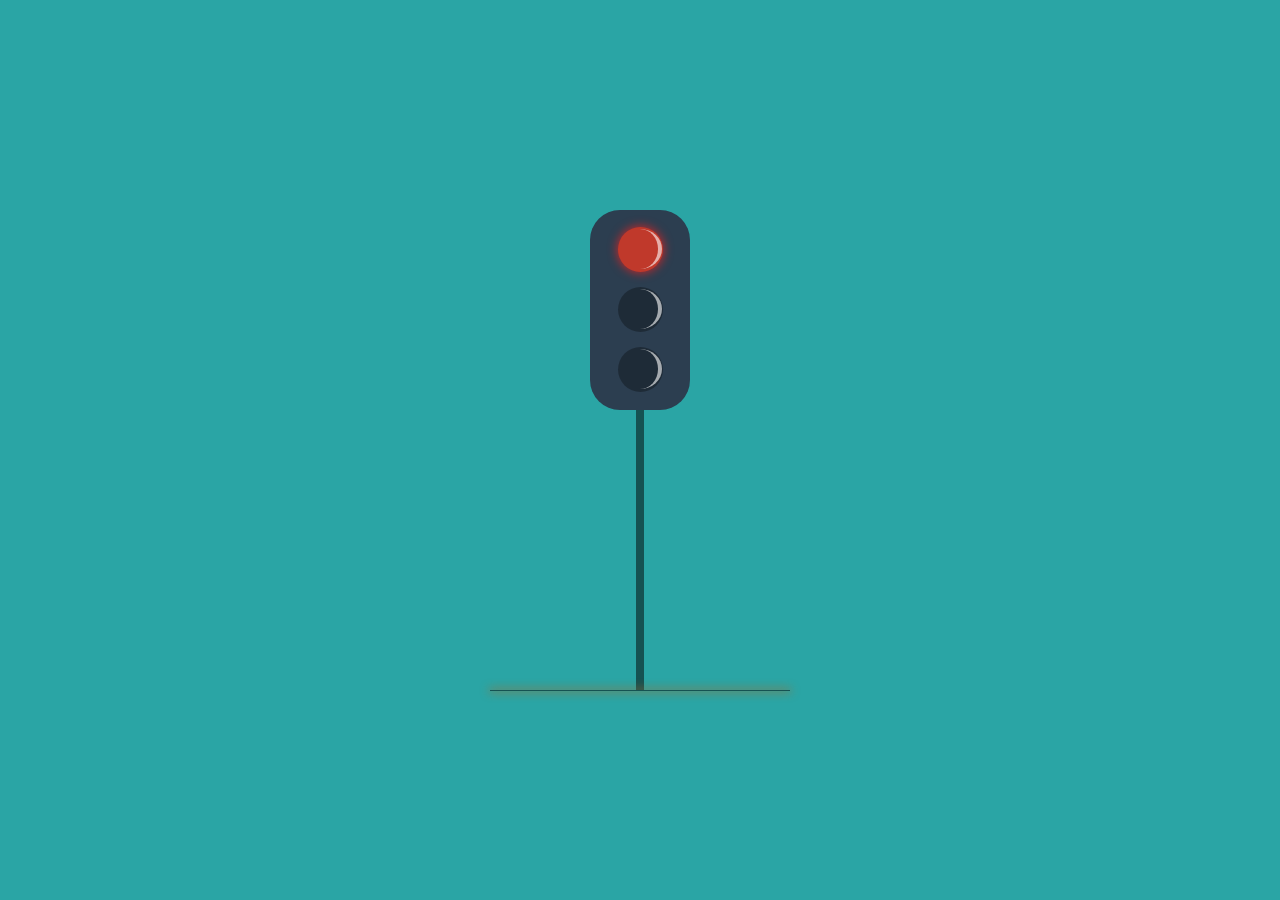
<file: Simulador-semafaro/index.html>
<!DOCTYPE html>
<html lang="en">
<head>
    <meta charset="UTF-8">
    <meta http-equiv="X-UA-Compatible" content="IE=edge">
    <meta name="viewport" content="width=device-width, initial-scale=1.0">
    <title>Document</title>
    <link rel="stylesheet" href="style.css">
</head>
<body>
    <div class="container">
        <div class="semafaro">
            <span class="luces-circulo red" color ="red"></span>
            <span class="luces-circulo" color ="yellow"></span>
            <span class="luces-circulo" color ="green"></span>
        </div>
        <div class="stick"></div>
        <div class="floor"></div>
    </div>
    <script src="index.js"></script>
</body>
</html>
</file>
<file: Simulador-semafaro/style.css>
*{
    padding: 0;
    margin: 0;
    box-sizing: border-box;
}

body{
    width: 100%;
    min-height: 100vh;
    display: grid;
    place-items: center;
    background-color: #2aa5a5;
}
.container{
    display: grid;
    place-items: center;
}
.semafaro{
    width: 100px;
    height: 200px;
    border-radius: 30px;
    display: grid;
    place-items: center;
    background-color: #2c3e50;
    padding: 10px;
}
.luces-circulo{
    display: block;
    width: 45px;
    height: 45px;
    border-radius: 50%;
    background-color: rgb(0, 0, 0,0.3);
    position: relative;
}
.luces-circulo::after{
    content: '';
    position: absolute;
    width: 40px;
    height: 40px;
    border-radius: 50%;
    border-right: 4px solid rgb(255, 255, 255,0.6);
    top: 5%;
}
.stick{
    width: 8px;
    height: 280px;
    background-color: rgb(0, 0, 0,0.5);
}
.floor{
    width: 300px;
    height: 1px;
    background-color: rgb(0, 0, 0,0.5);
    box-shadow: 0 0 10px 1px #a5682a;
}
.red{
    background-color: #c0392b;
    box-shadow: 0 0 10px 1px #c0292b;
}
.yellow {
    background-color: #f1c40f;
    box-shadow: 0 0 10px 1px #f1c40f;
}
.green {
    background-color: #2ecc71;
    box-shadow: 0 0 10px 1px #2ecc71;
}
</file>
